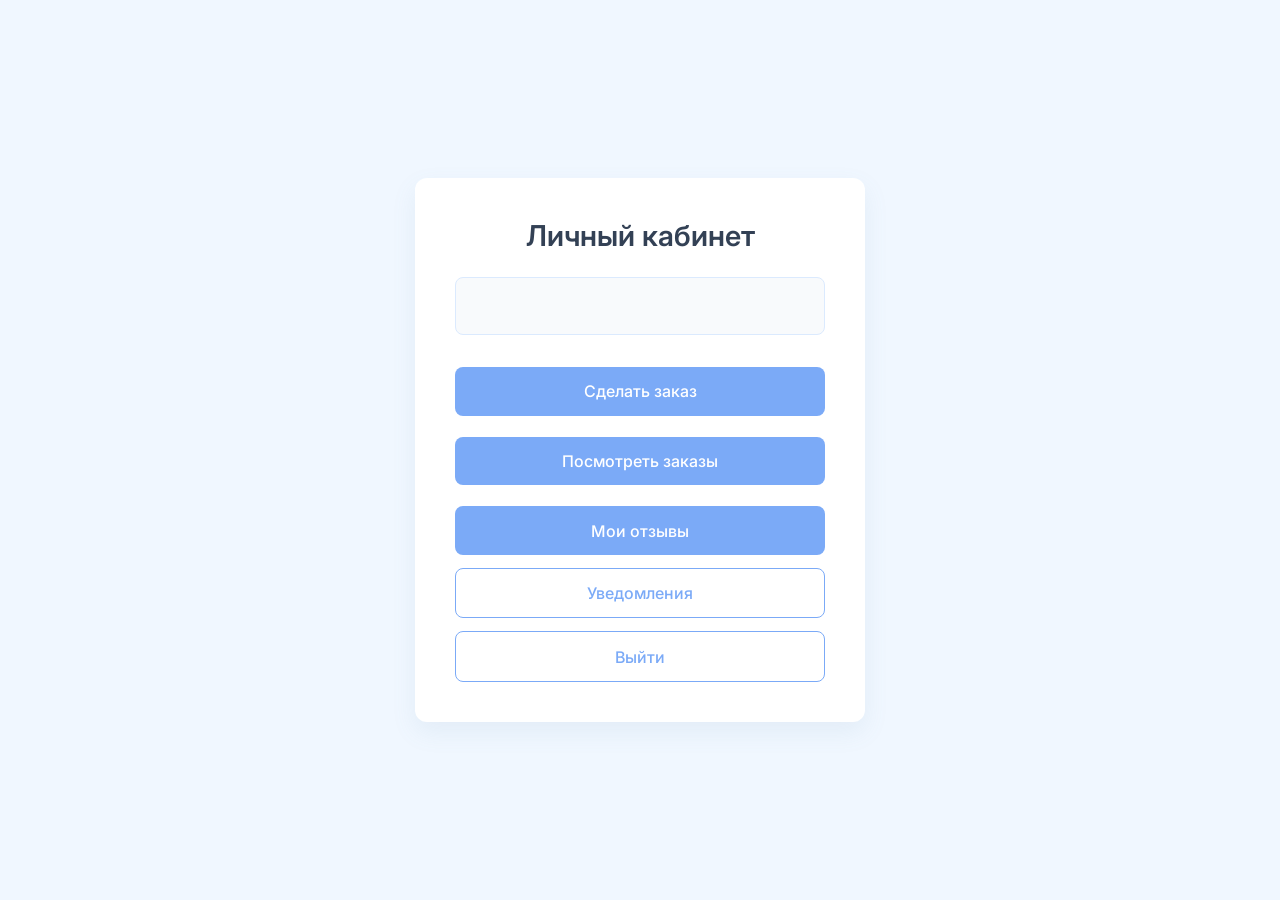
<file: src/main/resources/static/index.html>
<!DOCTYPE html>
<html lang="ru">
<head>
    <meta charset="UTF-8">
    <title>Главная страница</title>
    <link rel="stylesheet" href="style.css">
</head>
<body>
<div class="container">
    <h1>Личный кабинет</h1>
    <div class="user-info">
        <h1 id="username"></h1>
        <h1 id="first-name"></h1>
        <h1 id="last-name"></h1>
        <h1 id="phone"></h1>
    </div>
    <div class="action-buttons">
        <button id="make-order" onclick="window.location.href='make-order.html'">Сделать заказ</button>
        <button id="get-orders" onclick="window.location.href='orders.html'">Посмотреть заказы</button>
        <button id="my-feedbacks" onclick="window.location.href='feedbacks.html'">Мои отзывы</button>

        <button id="notifications-btn" class="btn-secondary" onclick="window.location.href='notifications.html'">
            Уведомления <span id="notif-count" class="badge">0</span>
        </button>

        <button id="logout" onclick="logout()">Выйти</button>
    </div>
</div>
<script src="js/main.js"></script>
</body>
</html>
</file>
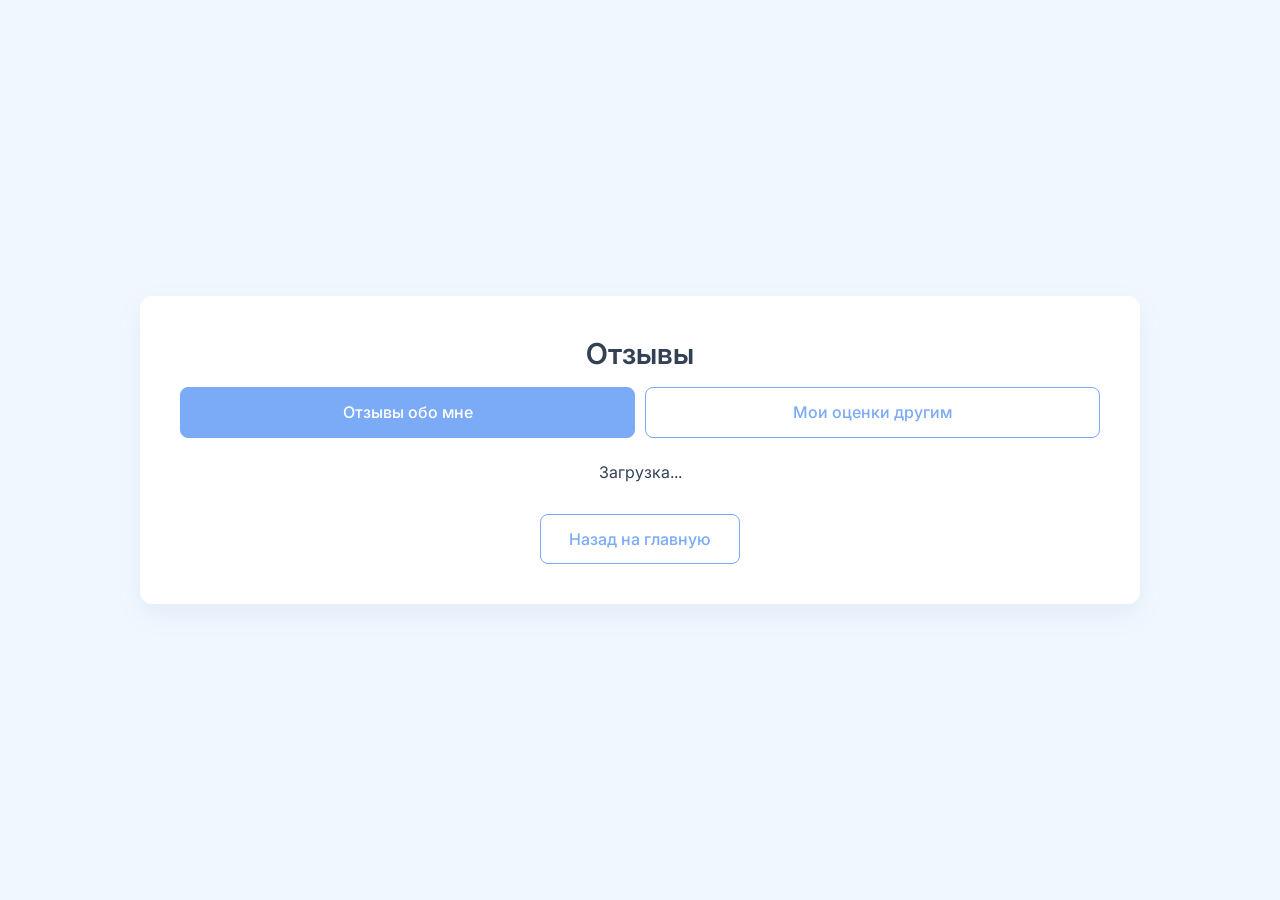
<file: src/main/resources/static/feedbacks.html>
<!DOCTYPE html>
<html lang="ru">
<head>
  <meta charset="UTF-8">
  <title>Мои отзывы</title>
  <link rel="stylesheet" href="style.css">
</head>
<body>
<div class="container container-large">
  <h1 style="margin-bottom: 1rem;">Отзывы</h1>

  <div class="tabs" style="display: flex; gap: 10px; margin-bottom: 1.5rem;">
    <button id="tab-for-me" class="btn-secondary" style="margin: 0; background: var(--primary-color); color: white;" onclick="loadMyFeedbacks('ForUser')">Отзывы обо мне</button>
    <button id="tab-by-me" class="btn-secondary" style="margin: 0;" onclick="loadMyFeedbacks('ByUser')">Мои оценки другим</button>
  </div>

  <div id="feedbacks-list" style="width: 100%; display: flex; flex-direction: column; gap: 1rem;">
  </div>

  <button class="btn-secondary" style="max-width: 200px; margin-top: 2rem;" onclick="window.location.href='index.html'">Назад на главную</button>
</div>
<script src="js/feedbacks_script.js"></script>
</body>
</html>
</file>
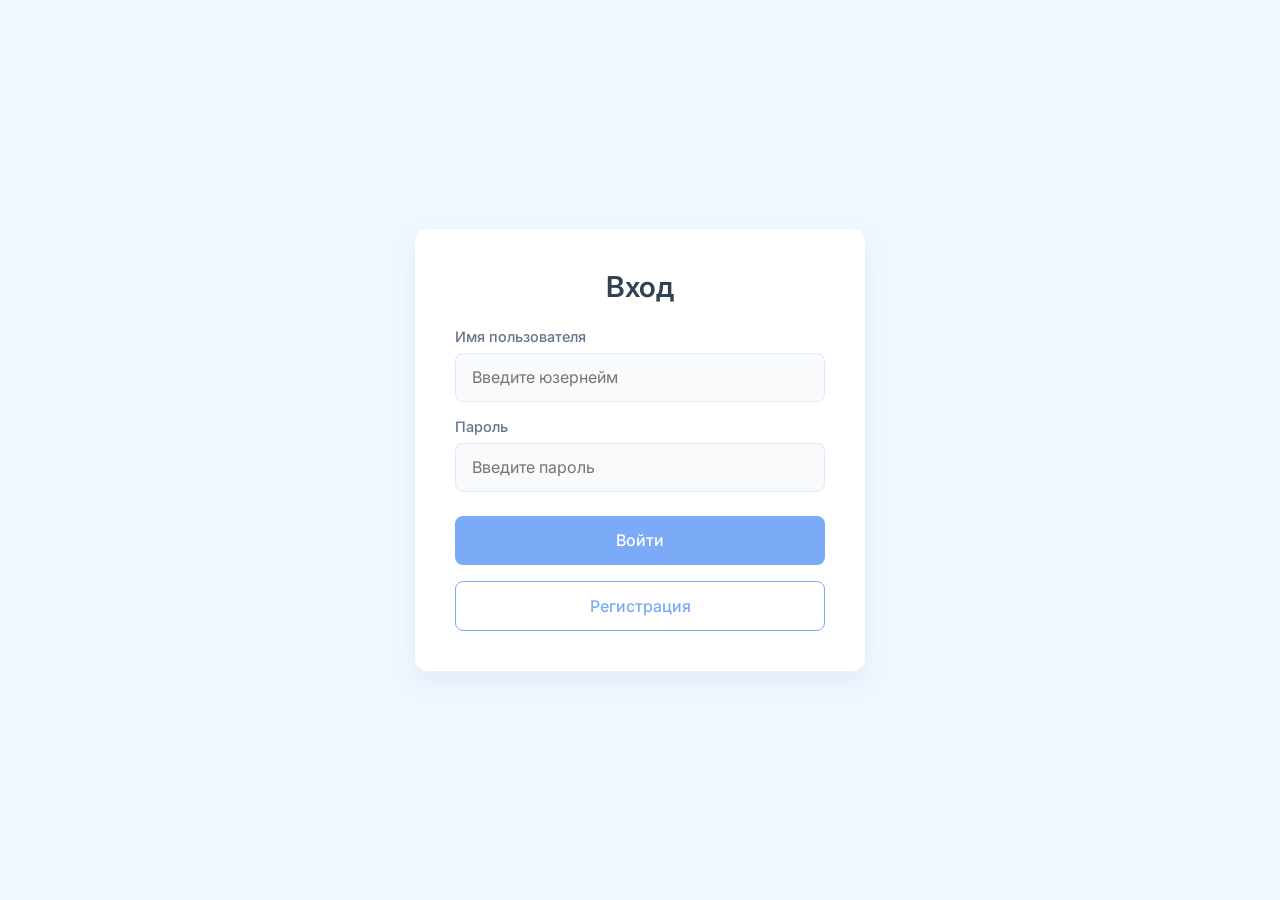
<file: src/main/resources/static/login.html>
<!DOCTYPE html>
<html lang="ru">
<head>
    <meta charset="UTF-8">
    <title>Вход</title>
    <link rel="stylesheet" href="style.css">
</head>
<body>
<div class="container">
    <h1>Вход</h1>
    <form id="loginForm">
        <label for="login_username">Имя пользователя</label>
        <input type="text" id="login_username" placeholder="Введите юзернейм" required>

        <label for="login_password">Пароль</label>
        <input type="password" id="login_password" placeholder="Введите пароль" required>

        <button type="submit">Войти</button>
        <button type="button" class="switch-page" onclick="window.location.href='registration.html'">Регистрация</button>
    </form>
</div>
<script src="js/login.js"></script>
</body>
</html>
</file>
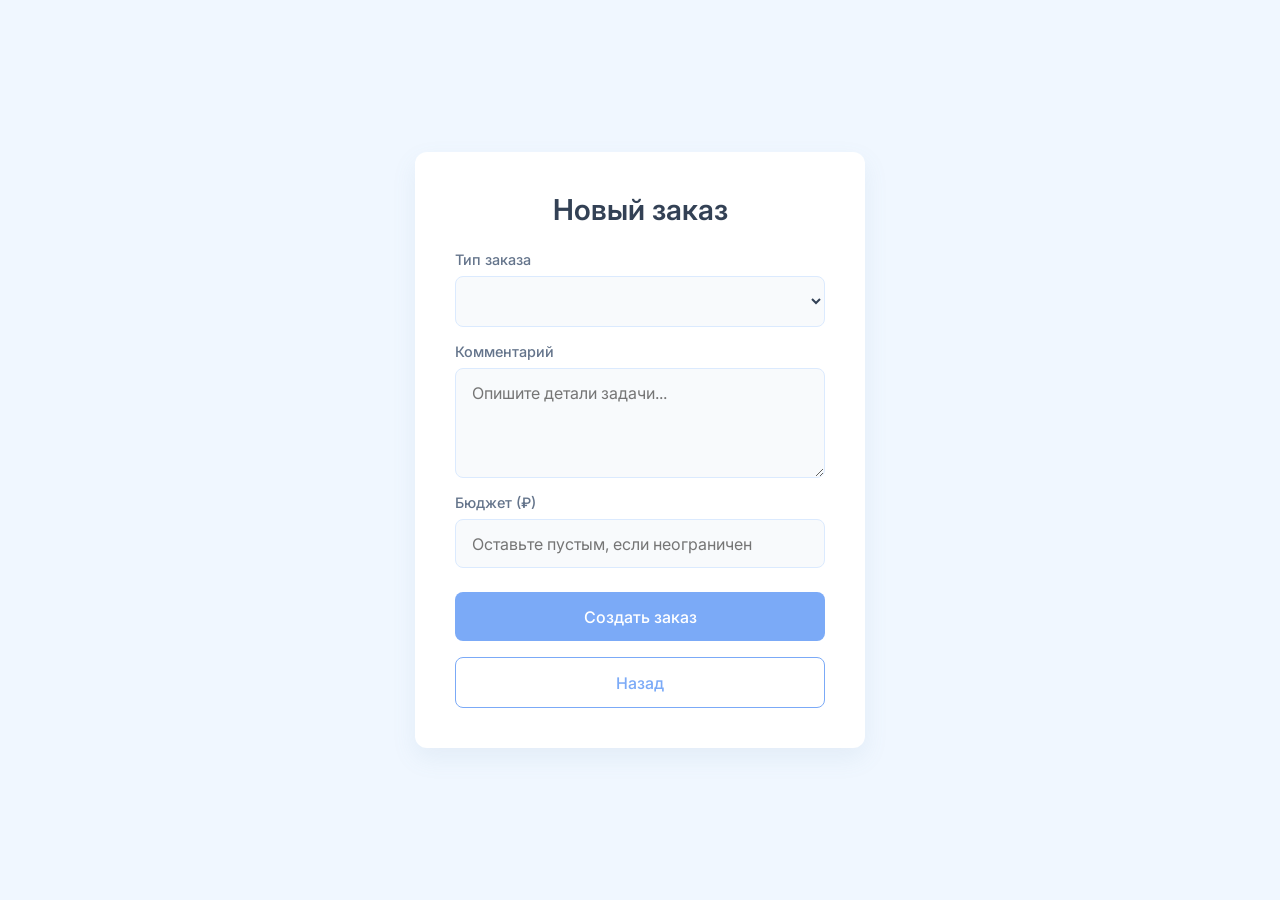
<file: src/main/resources/static/make-order.html>
<!DOCTYPE html>
<html lang="ru">
<head>
    <meta charset="UTF-8">
    <title>Создание заказа</title>
    <link rel="stylesheet" href="style.css">
</head>
<body>
<div class="container">
    <h1>Новый заказ</h1>
    <form id="orderForm">
        <label for="order-type">Тип заказа</label>
        <select id="order-type" name="type"></select>

        <label for="comment">Комментарий</label>
        <textarea id="comment" name="comment" placeholder="Опишите детали задачи..."></textarea>

        <label for="budget">Бюджет (₽)</label>
        <input id="budget" name="budget" type="number" placeholder="Оставьте пустым, если неограничен">

        <button type="submit">Создать заказ</button>
        <button type="reset" onclick="window.location.href='index.html'">Назад</button>
    </form>
</div>
<script src="js/make_order_script.js"></script>
</body>
</html>
</file>
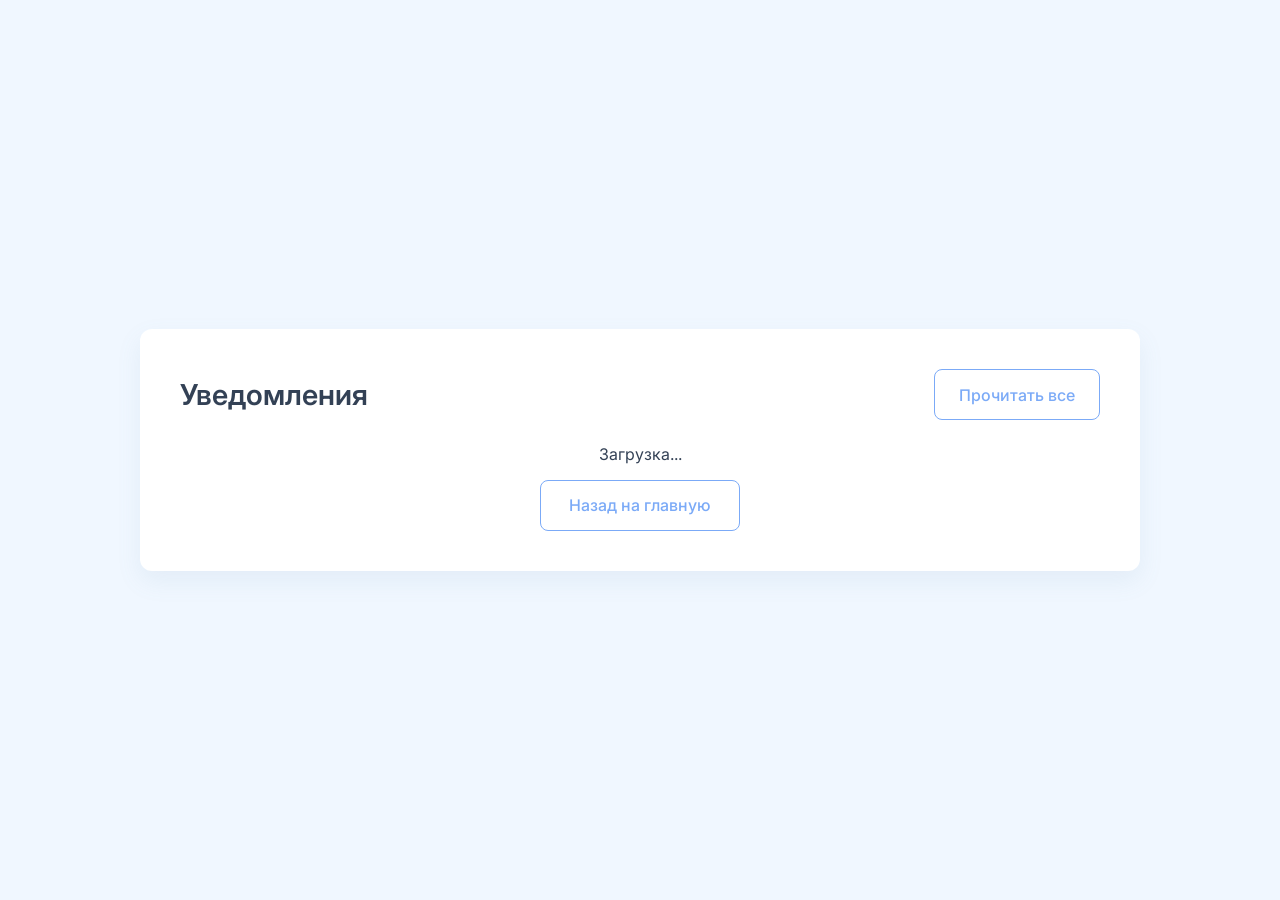
<file: src/main/resources/static/notifications.html>
<!DOCTYPE html>
<html lang="ru">
<head>
    <meta charset="UTF-8">
    <title>Мои уведомления</title>
    <link rel="stylesheet" href="style.css">
</head>
<body>
<div class="container container-large">
    <div style="display: flex; justify-content: space-between; align-items: center; width: 100%; margin-bottom: 1.5rem;">
        <h1 style="margin-bottom: 0;">Уведомления</h1>
        <button class="btn-secondary" style="width: auto;" onclick="readAllNotifications()">Прочитать все</button>
    </div>

    <div id="notifications-list" style="width: 100%;">
    </div>

    <button class="btn-secondary" style="max-width: 200px; margin-top: 1rem;"
            onclick="window.location.href='index.html'">Назад на главную
    </button>
</div>

<script src="js/notifications_script.js"></script>
</body>
</html>
</file>
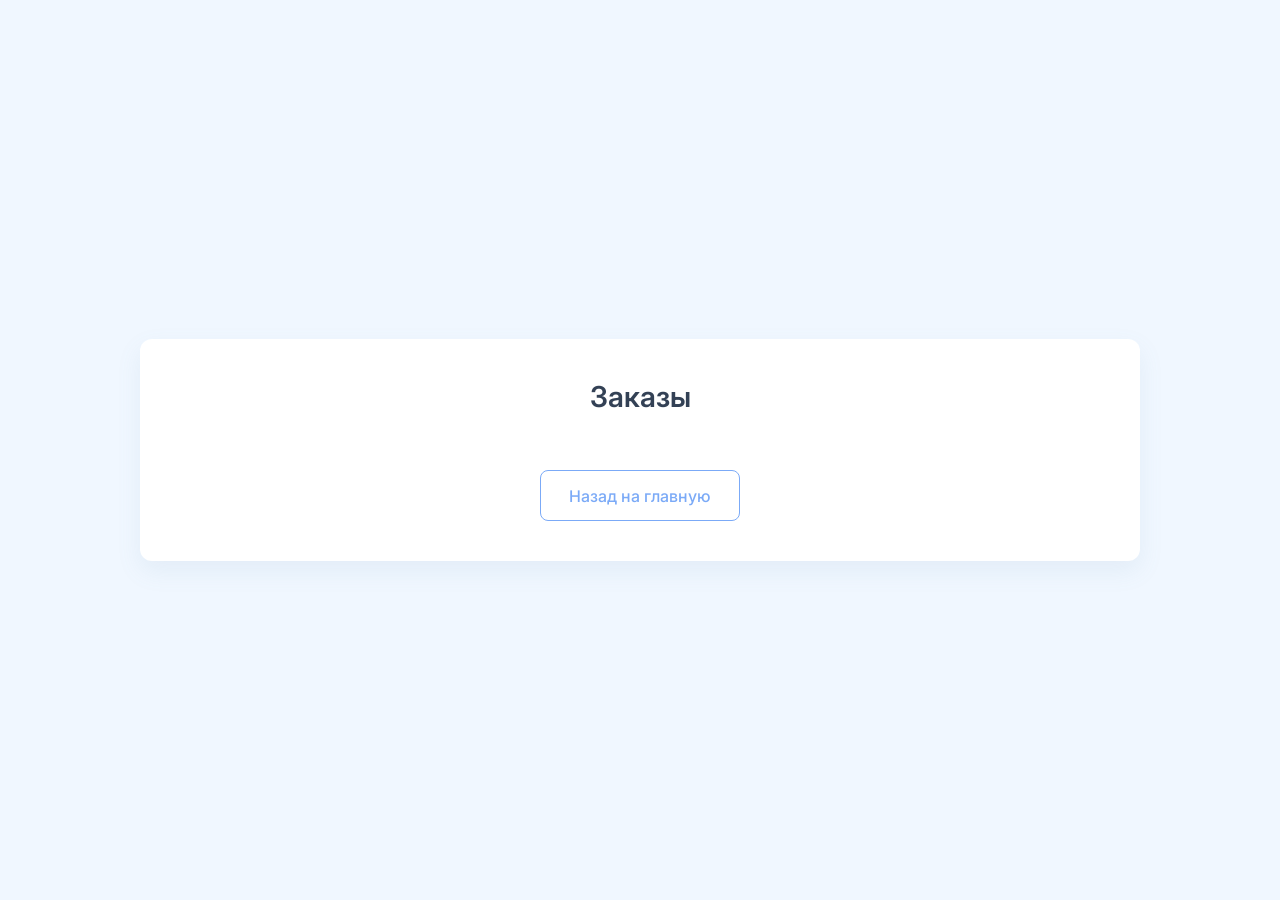
<file: src/main/resources/static/orders.html>
<!DOCTYPE html>
<html lang="ru">
<head>
    <meta charset="UTF-8">
    <title>Мои заказы</title>
    <link rel="stylesheet" href="style.css">
</head>
<body>

<div class="modal" id="preliminary-price-input-modal" style="display:none;">
    <div class="modal-content">
        <p>Введите предварительную цену:</p>
        <label for="preliminaryPriceInput"></label>
        <input type="number" id="preliminaryPriceInput" placeholder="Сумма...">
        <button onclick="submitPreliminaryPrice()">Подтвердить</button>
    </div>
</div>

<div class="modal" id="final-price-input-modal" style="display:none;">
    <div class="modal-content">
        <p>Введите финальную цену:</p>
        <label for="finalPriceInput"></label>
        <input type="number" id="finalPriceInput" placeholder="Сумма...">
        <button onclick="submitFinalPrice()">Завершить заказ</button>
    </div>
</div>

<div class="container container-large">
    <h1>Заказы</h1>
    <div id="orders"></div>
    <button class="btn-secondary" style="max-width: 200px;" onclick="window.location.href='index.html'">Назад на главную</button>
</div>

<div class="modal" id="feedback-modal" style="display:none;">
    <div class="modal-content">
        <p><b>Оставить отзыв</b></p>

        <label for="feedback-rating">Оценка (от 1 до 5):</label>
        <select id="feedback-rating" style="margin-bottom: 1rem;">
            <option value="5">5 ★★★★★</option>
            <option value="4">4 ★★★★</option>
            <option value="3">3 ★★★</option>
            <option value="2">2 ★★</option>
            <option value="1">1 ★</option>
        </select>

        <label for="feedback-comment">Комментарий (необязательно):</label>
        <textarea id="feedback-comment" placeholder="Напишите пару слов..."></textarea>

        <button onclick="submitFeedback()">Отправить отзыв</button>
        <button class="btn-secondary" onclick="closeFeedbackModal()">Отмена</button>
    </div>
</div>

<div class="modal" id="view-feedbacks-modal" style="display:none;">
    <div class="modal-content" style="max-width: 500px; max-height: 80vh; overflow-y: auto;">
        <p><b id="view-feedbacks-title">Отзывы о пользователе</b></p>
        <div id="user-feedbacks-container" style="display: flex; flex-direction: column; gap: 1rem; margin-bottom: 1.5rem; text-align: left;">
        </div>
        <button class="btn-secondary" onclick="closeViewFeedbacksModal()">Закрыть</button>
    </div>
</div>

<script src="js/orders_script.js"></script>
</body>
</html>
</file>
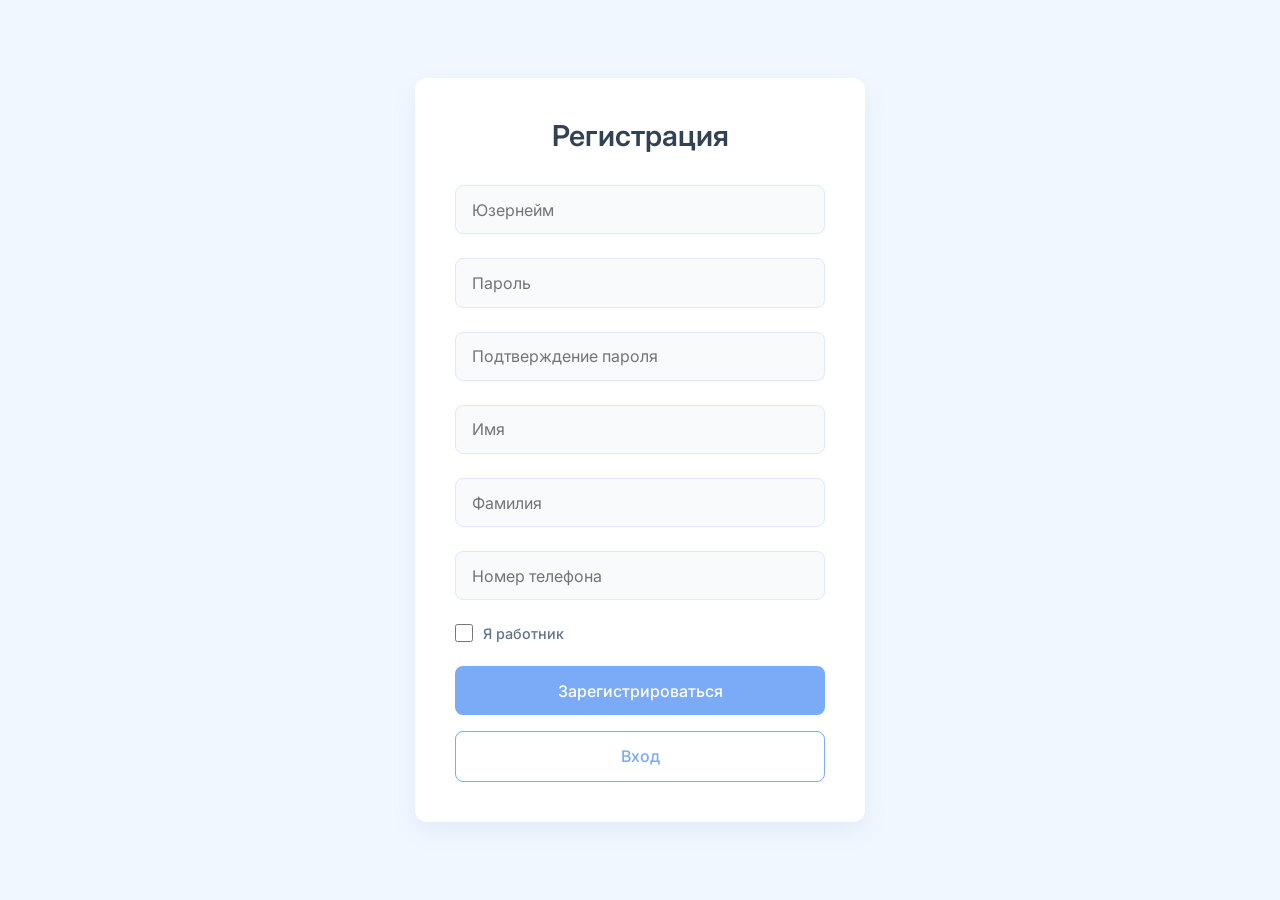
<file: src/main/resources/static/registration.html>
<!DOCTYPE html>
<html lang="ru">
<head>
  <meta charset="UTF-8">
  <title>Регистрация</title>
  <link rel="stylesheet" href="style.css">
</head>
<body>
<div class="container">
  <h1>Регистрация</h1>
  <form id="registerForm">
    <label for="username"></label><input type="text" id="username" name="username" placeholder="Юзернейм" required>
    <label for="password"></label><input type="password" id="password" name="password" placeholder="Пароль" required>
    <label for="confirm_password"></label><input type="password" id="confirm_password" name="confirm_password" placeholder="Подтверждение пароля" required>
    <label for="first_name"></label><input type="text" id="first_name" name="first_name" placeholder="Имя" required>
    <label for="last_name"></label><input type="text" id="last_name" name="last_name" placeholder="Фамилия" required>
    <label for="phone"></label><input type="tel" id="phone" name="phone" placeholder="Номер телефона" required>

    <div class="checkbox-wrapper">
      <input type="checkbox" id="isWorker">
      <label for="isWorker">Я работник</label>
    </div>

    <button type="submit">Зарегистрироваться</button>
    <button type="button" class="switch-page" onclick="window.location.href='login.html'">Вход</button>
  </form>
</div>
<script src="js/registration.js"></script>
</body>
</html>
</file>
<file: src/main/resources/static/style.css>
@import url('https://fonts.googleapis.com/css2?family=Inter:wght@400;500;600&display=swap');

:root {
    --bg-color: #f0f7ff;
    --primary-color: #7baaf7;
    --primary-hover: #5a91f5;
    --card-bg: #ffffff;
    --text-main: #334155;
    --text-muted: #64748b;
    --border-color: #dbeafe;
    --border-radius: 12px;
    --transition: all 0.3s ease;
}

* {
    box-sizing: border-box;
    margin: 0;
    padding: 0;
    font-family: 'Inter', sans-serif;
}

body {
    background-color: var(--bg-color);
    color: var(--text-main);
    display: flex;
    flex-direction: column;
    align-items: center;
    justify-content: center;
    min-height: 100vh;
    padding: 2rem 1rem;
}

.container {
    background-color: var(--card-bg);
    padding: 2.5rem;
    border-radius: var(--border-radius);
    box-shadow: 0 10px 25px rgba(112, 144, 176, 0.1);
    width: 100%;
    max-width: 450px;
    text-align: center;
}

.container-large {
    max-width: 1000px;
    align-items: flex-start;
    justify-content: flex-start;
}

h1 {
    font-size: 1.8rem;
    color: var(--text-main);
    margin-bottom: 1.5rem;
    font-weight: 600;
}

form {
    display: flex;
    flex-direction: column;
    gap: 1rem;
    text-align: left;
}

label {
    font-size: 0.9rem;
    font-weight: 500;
    color: var(--text-muted);
    margin-bottom: -0.5rem;
}

input[type="text"],
input[type="password"],
input[type="tel"],
input[type="number"],
select,
textarea {
    width: 100%;
    padding: 0.85rem 1rem;
    border: 1px solid var(--border-color);
    border-radius: 8px;
    background-color: #f8fafc;
    font-size: 1rem;
    color: var(--text-main);
    outline: none;
    transition: var(--transition);
}

input:focus,
select:focus,
textarea:focus {
    border-color: var(--primary-color);
    box-shadow: 0 0 0 3px rgba(123, 170, 247, 0.2);
    background-color: #ffffff;
}

textarea {
    resize: vertical;
    min-height: 110px;
}

.checkbox-wrapper {
    display: flex;
    align-items: center;
    gap: 0.6rem;
    margin-top: 0.5rem;
}

.checkbox-wrapper input[type="checkbox"] {
    width: 18px;
    height: 18px;
    cursor: pointer;
    accent-color: var(--primary-color);
}

.checkbox-wrapper label {
    margin-bottom: 0;
    cursor: pointer;
}

button {
    background-color: var(--primary-color);
    color: #ffffff;
    border: none;
    padding: 0.9rem 1.5rem;
    font-size: 1rem;
    font-weight: 500;
    border-radius: 8px;
    cursor: pointer;
    transition: var(--transition);
    width: 100%;
    margin-top: 0.5rem;
}

button:hover {
    background-color: var(--primary-hover);
    transform: translateY(-1px);
}

button.switch-page,
button[type="reset"],
#logout,
.btn-secondary {
    background-color: transparent;
    color: var(--primary-color);
    border: 1px solid var(--primary-color);
    margin-top: 0;
}

button.switch-page:hover,
button[type="reset"]:hover,
#logout:hover,
.btn-secondary:hover {
    background-color: rgba(123, 170, 247, 0.1);
}

.user-info {
    text-align: left;
    background: #f8fafc;
    padding: 1.5rem;
    border-radius: 8px;
    border: 1px solid var(--border-color);
    margin-bottom: 1.5rem;
}

.user-info h1 {
    font-size: 1.1rem;
    margin-bottom: 0.5rem;
    color: var(--text-main);
}

.action-buttons {
    display: flex;
    flex-direction: column;
    gap: 0.8rem;
}

#orders {
    display: grid;
    grid-template-columns: repeat(auto-fill, minmax(300px, 1fr));
    gap: 1.5rem;
    margin-bottom: 2rem;
    width: 100%;
}

.order-card {
    background-color: var(--card-bg);
    border: 1px solid var(--border-color);
    border-radius: var(--border-radius);
    padding: 1.5rem;
    text-align: left;
    box-shadow: 0 4px 6px rgba(112, 144, 176, 0.05);
    transition: var(--transition);
    display: flex;
    flex-direction: column;
}

.order-card:hover {
    box-shadow: 0 8px 15px rgba(112, 144, 176, 0.15);
    transform: translateY(-2px);
    border-color: var(--primary-color);
}

.order-card p {
    margin-bottom: 0.6rem;
    font-size: 0.95rem;
    color: var(--text-muted);
    line-height: 1.4;
}

.order-card p b {
    color: var(--text-main);
    font-weight: 600;
}

.order-card button {
    margin-top: auto;
}

.modal {
    position: fixed;
    top: 0;
    left: 0;
    width: 100%;
    height: 100%;
    background-color: rgba(15, 23, 42, 0.4);
    backdrop-filter: blur(4px);
    z-index: 1000;
    display: flex;
    align-items: center;
    justify-content: center;
}

.modal-content {
    background-color: var(--card-bg);
    padding: 2rem;
    border-radius: var(--border-radius);
    box-shadow: 0 20px 25px -5px rgba(0, 0, 0, 0.1);
    width: 90%;
    max-width: 400px;
    text-align: center;
}

.modal-content p {
    margin-bottom: 1rem;
    font-weight: 500;
    color: var(--text-main);
}

.modal-content button {
    margin-top: 1.5rem;
}

.badge {
    background-color: #ef4444;
    color: white;
    padding: 2px 8px;
    border-radius: 12px;
    font-size: 0.8rem;
    margin-left: 8px;
    display: none;
    font-weight: 600;
}

.notification-card {
    background-color: var(--card-bg);
    border: 1px solid var(--border-color);
    border-radius: var(--border-radius);
    padding: 1.2rem;
    text-align: left;
    margin-bottom: 1rem;
    display: flex;
    flex-direction: column;
    gap: 0.8rem;
    transition: var(--transition);
}

.notification-card.unread {
    border-left: 4px solid var(--primary-color);
    background-color: #f8fafc;
}

.notification-card p {
    color: var(--text-main);
    font-size: 0.95rem;
    line-height: 1.5;
}

.notification-actions {
    display: flex;
    gap: 0.5rem;
    margin-top: auto;
}

.notification-actions button {
    width: auto;
    padding: 0.5rem 1rem;
    font-size: 0.85rem;
    margin-top: 0;
}

.btn-danger {
    background-color: transparent;
    color: #ef4444;
    border: 1px solid #ef4444;
}

.btn-danger:hover {
    background-color: rgba(239, 68, 68, 0.1);
}

.clickable-user {
    color: var(--primary-color);
    font-weight: 600;
    cursor: pointer;
    text-decoration: underline;
    text-decoration-color: transparent;
    transition: var(--transition);
}

.clickable-user:hover {
    text-decoration-color: var(--primary-color);
}
</file>
